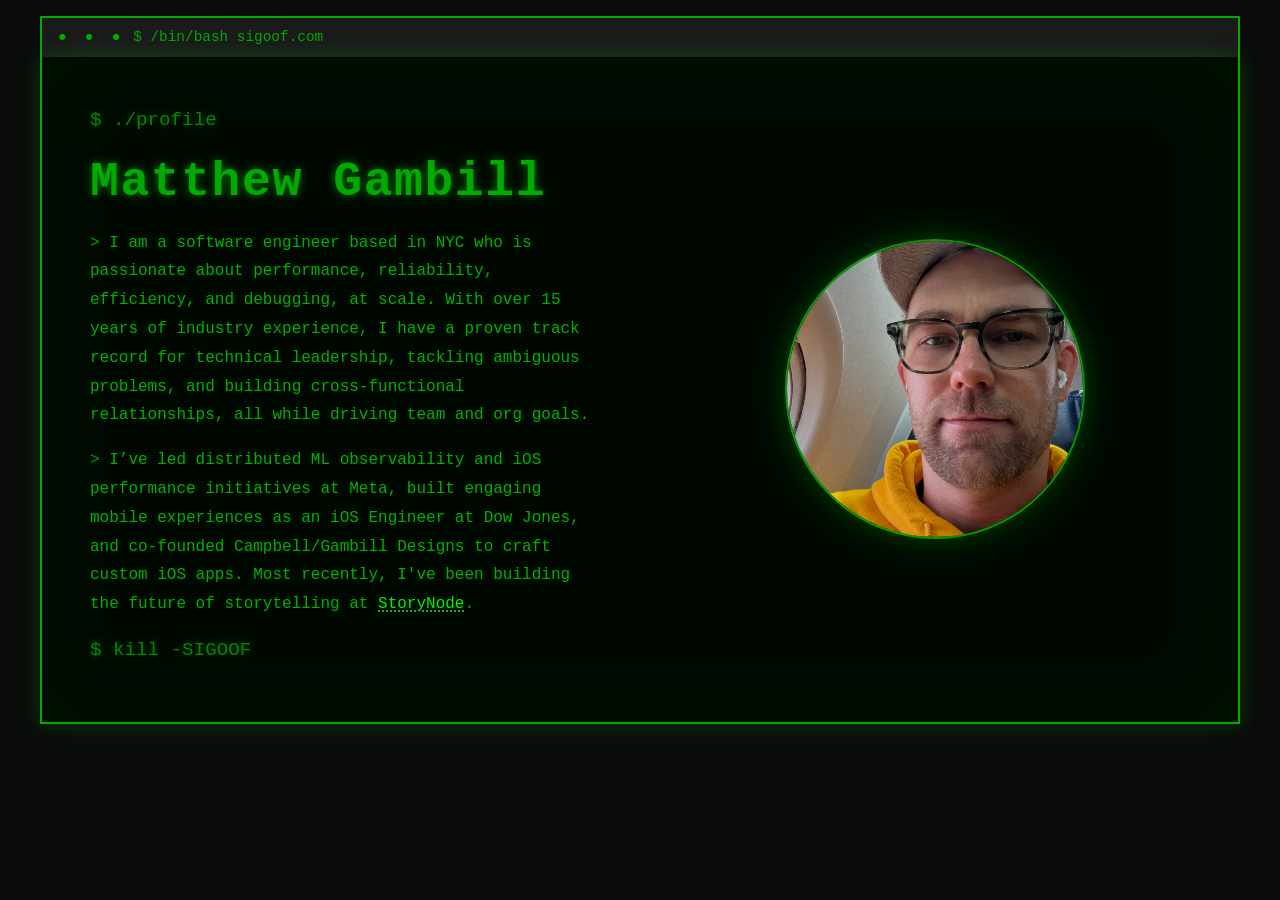
<file: index.html>
<!DOCTYPE html>
<html lang="en">
<head>
    <meta charset="UTF-8">
    <meta name="viewport" content="width=device-width, initial-scale=1.0">
    <title>sigoof.com</title>
    <link rel="stylesheet" href="styles.css">
</head>
<body>
    <div class="terminal-header">
        <!-- <span class="terminal-title">sigoof.com - /home/user/profile.sh</span> -->
        <span class="terminal-title">$ /bin/bash sigoof.com</span>
    </div>
    <div class="container">
        <section class="hero-section">
            <div class="hero-content">
                <div class="signal-prefix">$ ./profile</div>
                <h1>Matthew Gambill</h1>
                <p class="bio">
                    I am a software engineer based in NYC who is passionate about performance, reliability, efficiency, and debugging, at scale. With over 15 years of industry experience, I have a proven track record for technical leadership, tackling ambiguous problems, and building cross-functional relationships, all while driving team and org goals.
                </p>
                <p class="bio">
                    I’ve led distributed ML observability and iOS performance initiatives at Meta, built engaging mobile experiences as an iOS Engineer at Dow Jones, and co-founded Campbell/Gambill Designs to craft custom iOS apps. Most recently, I've been building the future of storytelling at <a href=https://storynode.ai>StoryNode</a>.
                </p>
                <div class="signal-prefix">$ kill -SIGOOF</div>
            </div>
            <div class="hero-image-wrapper">
                <img src="images/selfie.jpeg" alt="Profile picture" class="hero-image">
            </div>
        </section>
    </div>
</body>
</html>
</file>
<file: styles.css>
* {
    margin: 0;
    padding: 0;
    box-sizing: border-box;
}

body {
    font-family: 'Courier New', Courier, monospace;
    line-height: 1.6;
    color: #00aa00;
    background-color: #0a0a0a;
    min-height: 100vh;
    padding: 1rem;
    background-image:
        repeating-linear-gradient(
            0deg,
            rgba(0, 170, 0, 0.03) 0px,
            transparent 1px,
            transparent 2px,
            rgba(0, 170, 0, 0.03) 3px
        );
    animation: scanline 8s linear infinite;
}

@keyframes scanline {
    0% { background-position: 0 0; }
    100% { background-position: 0 100%; }
}

.terminal-header {
    background: #1a1a1a;
    padding: 0.5rem 1rem;
    border: 2px solid #00aa00;
    border-bottom: none;
    display: flex;
    align-items: center;
    gap: 0.5rem;
    max-width: 1200px;
    margin: 0 auto;
    font-size: 0.9rem;
}

.terminal-header::before {
    content: '● ● ●';
    color: #00aa00;
    letter-spacing: 0.3rem;
}

.terminal-title {
    color: #00aa00;
    flex-grow: 1;
}

.container {
    max-width: 1200px;
    margin: 0 auto 2rem;
    padding: 2rem;
    background: #000000;
    border: 2px solid #00aa00;
    border-top: none;
    box-shadow: 0 0 20px rgba(0, 170, 0, 0.3),
                inset 0 0 100px rgba(0, 170, 0, 0.05);
    position: relative;
}

.container::before {
    content: '';
    position: absolute;
    top: 0;
    left: 0;
    right: 0;
    bottom: 0;
    background: repeating-linear-gradient(
        0deg,
        rgba(0, 170, 0, 0.1) 0px,
        transparent 2px
    );
    pointer-events: none;
}

.hero-section {
    display: grid;
    grid-template-columns: 1fr 1fr;
    gap: 3rem;
    align-items: center;
    position: relative;
    z-index: 1;
}

.hero-image-wrapper {
    display: flex;
    justify-content: center;
    align-items: center;
    position: relative;
}

.hero-image {
    width: 300px;
    height: 300px;
    border-radius: 50%;
    object-fit: cover;
    border: 2px solid #00aa00;
    box-shadow: 0 0 30px rgba(0, 170, 0, 0.4);
    filter: contrast(1.1) brightness(0.9);
    position: relative;
    z-index: 1;
}

.hero-content {
    padding: 1rem;
    position: relative;
    z-index: 1;
}

.signal-prefix {
    color: #00aa00;
    font-size: 1.2rem;
    margin-bottom: 0.5rem;
    opacity: 0.8;
    text-shadow: 0 0 10px rgba(0, 170, 0, 0.5);
}

h1 {
    font-size: 3rem;
    margin-bottom: 0.5rem;
    color: #00aa00;
    font-weight: 700;
    letter-spacing: 0.1rem;
    text-shadow: 0 0 10px rgba(0, 170, 0, 0.7);
}

.subtitle {
    color: #008800;
    font-size: 1rem;
    margin-bottom: 1.5rem;
    opacity: 0.9;
}

.bio {
    font-size: 1rem;
    color: #00bb00;
    margin-bottom: 1rem;
    line-height: 1.8;
    opacity: 0.95;
}

.bio::before {
    content: '> ';
    color: #00aa00;
}

.bio a {
    color: #00ff00;
    text-decoration: underline;
    text-decoration-style: dotted;
    text-underline-offset: 3px;
    transition: all 0.2s ease;
}

.bio a:hover {
    color: #00ff00;
    text-shadow: 0 0 8px rgba(0, 255, 0, 0.8);
    text-decoration-style: solid;
}

.social-links {
    display: flex;
    gap: 1rem;
    flex-wrap: wrap;
    margin-top: 2rem;
}

.social-links a {
    display: inline-flex;
    align-items: center;
    gap: 0.5rem;
    padding: 0.75rem 1.5rem;
    color: #000000;
    background-color: #00aa00;
    text-decoration: none;
    border: 3px solid #00aa00;
    font-weight: 700;
    text-transform: uppercase;
    letter-spacing: 0.1rem;
    position: relative;
    transition: all 0.2s ease;
    box-shadow: 0 0 10px rgba(0, 170, 0, 0.5);
}

.social-links a img {
    width: 20px;
    height: 20px;
    flex-shrink: 0;
    filter: brightness(0);
}


.social-links a:hover {
    background-color: #000000;
    color: #00aa00;
    box-shadow: 0 0 20px rgba(0, 170, 0, 0.8),
                inset 0 0 10px rgba(0, 170, 0, 0.3);
    transform: translateY(-2px);
}

.social-links a:hover img {
    filter: invert(48%) sepia(79%) saturate(2476%) hue-rotate(86deg) brightness(118%) contrast(119%);
}

.social-links a:active {
    transform: translateY(0);
    box-shadow: 0 0 10px rgba(0, 170, 0, 0.5);
}

@media (max-width: 768px) {
    body {
        padding: 0.5rem;
    }

    .terminal-header {
        font-size: 0.8rem;
        padding: 0.5rem;
    }

    .hero-section {
        grid-template-columns: 1fr;
        gap: 2rem;
    }

    .hero-image-wrapper {
        order: -1;
    }

    .hero-image {
        width: 250px;
        height: 250px;
    }

    h1 {
        font-size: 2rem;
    }

    .subtitle {
        text-align: center;
    }

    .bio {
        font-size: 0.95rem;
    }

    .container {
        padding: 1.5rem 1rem;
    }

    .social-links {
        flex-direction: column;
        align-items: stretch;
    }

    .social-links a {
        text-align: center;
    }
}

@media (max-width: 480px) {
    .hero-image {
        width: 200px;
        height: 200px;
    }

    h1 {
        font-size: 1.75rem;
    }

    .hero-content {
        padding: 0;
    }

    .container {
        padding: 1rem;
    }

    .social-links a {
        font-size: 0.85rem;
        padding: 0.6rem 1rem;
    }
}
</file>
